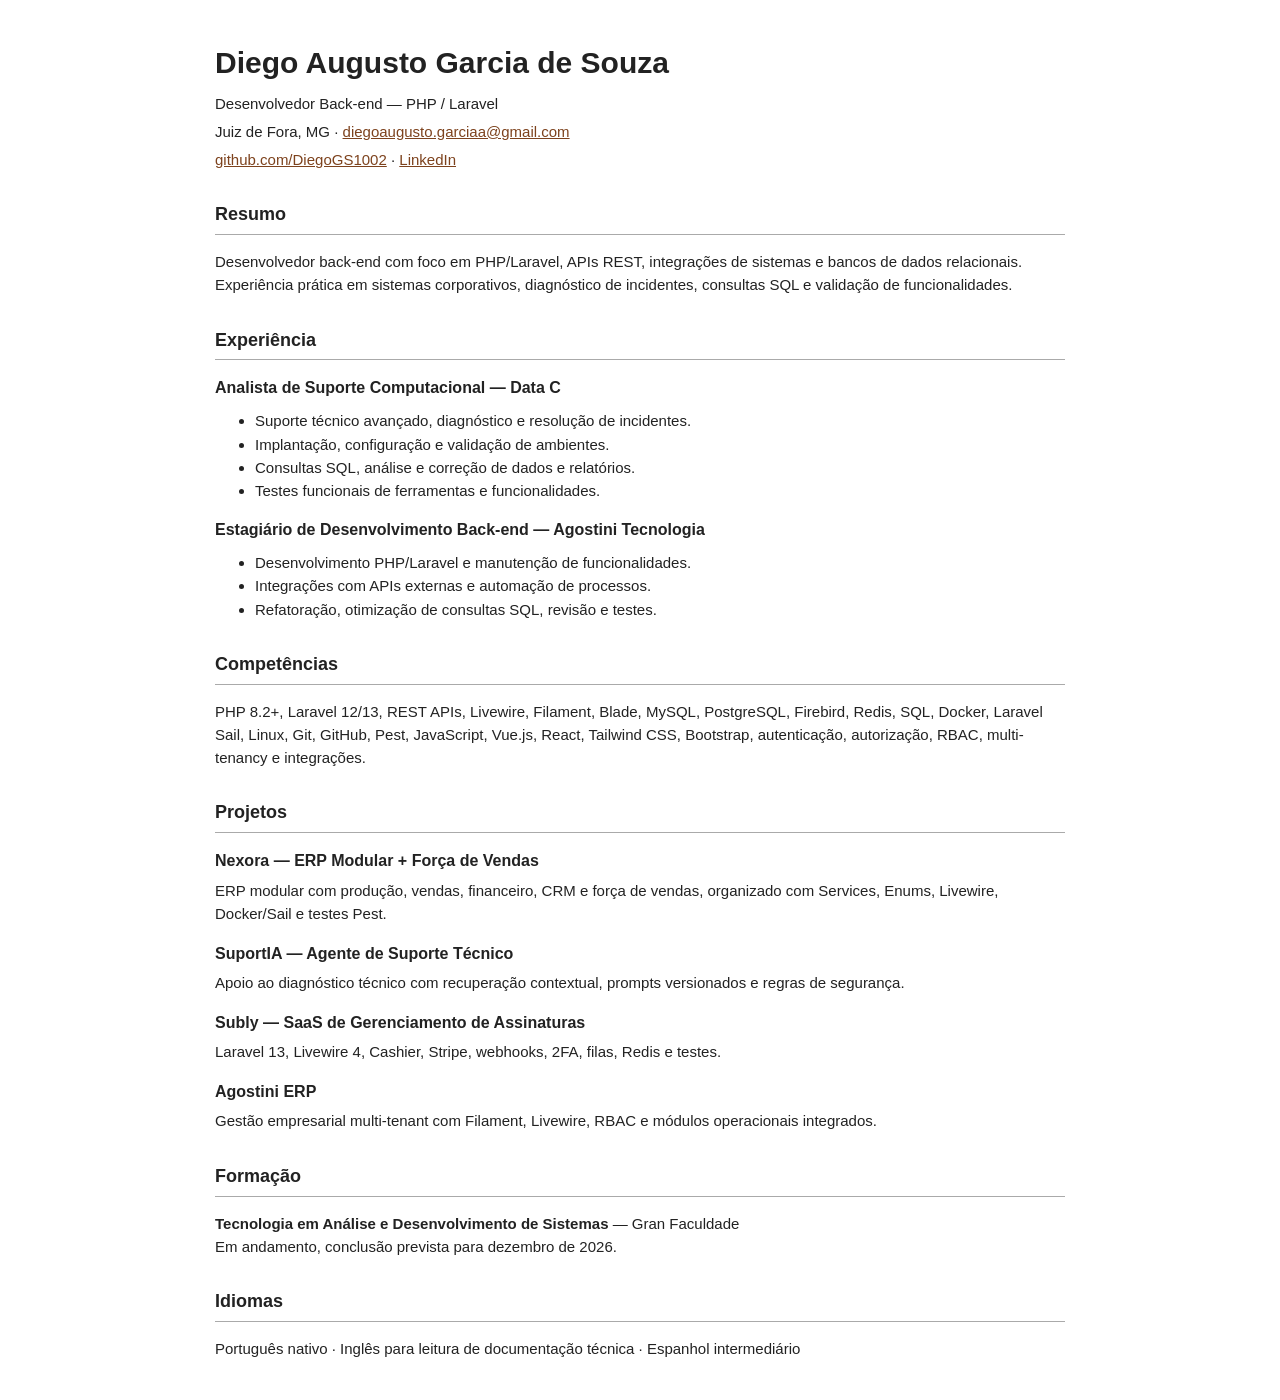
<file: assets/cv/diego-garcia-curriculo.html>
<!doctype html>
<html lang="pt-BR">
<head>
  <meta charset="utf-8">
  <meta name="viewport" content="width=device-width, initial-scale=1">
  <title>Currículo — Diego Garcia</title>
  <style>
    body{max-width:850px;margin:40px auto;padding:0 28px;color:#222;font:15px/1.55 Arial,sans-serif}h1{margin-bottom:4px}h2{margin-top:30px;padding-bottom:5px;border-bottom:1px solid #aaa;font-size:18px}h3{margin-bottom:4px;font-size:16px}p{margin:5px 0}ul{margin-top:8px}a{color:#7d421d}@media print{body{margin:0;max-width:none}a{color:inherit;text-decoration:none}}
  </style>
</head>
<body>
  <header><h1>Diego Augusto Garcia de Souza</h1><p>Desenvolvedor Back-end — PHP / Laravel</p><p>Juiz de Fora, MG · <a href="mailto:diegoaugusto.garciaa@gmail.com">diegoaugusto.garciaa@gmail.com</a></p><p><a href="https://github.com/DiegoGS1002">github.com/DiegoGS1002</a> · <a href="https://www.linkedin.com/in/diego-garcia-bb75b7288/">LinkedIn</a></p></header>
  <main>
    <section><h2>Resumo</h2><p>Desenvolvedor back-end com foco em PHP/Laravel, APIs REST, integrações de sistemas e bancos de dados relacionais. Experiência prática em sistemas corporativos, diagnóstico de incidentes, consultas SQL e validação de funcionalidades.</p></section>
    <section><h2>Experiência</h2><h3>Analista de Suporte Computacional — Data C</h3><ul><li>Suporte técnico avançado, diagnóstico e resolução de incidentes.</li><li>Implantação, configuração e validação de ambientes.</li><li>Consultas SQL, análise e correção de dados e relatórios.</li><li>Testes funcionais de ferramentas e funcionalidades.</li></ul><h3>Estagiário de Desenvolvimento Back-end — Agostini Tecnologia</h3><ul><li>Desenvolvimento PHP/Laravel e manutenção de funcionalidades.</li><li>Integrações com APIs externas e automação de processos.</li><li>Refatoração, otimização de consultas SQL, revisão e testes.</li></ul></section>
    <section><h2>Competências</h2><p>PHP 8.2+, Laravel 12/13, REST APIs, Livewire, Filament, Blade, MySQL, PostgreSQL, Firebird, Redis, SQL, Docker, Laravel Sail, Linux, Git, GitHub, Pest, JavaScript, Vue.js, React, Tailwind CSS, Bootstrap, autenticação, autorização, RBAC, multi-tenancy e integrações.</p></section>
    <section><h2>Projetos</h2><h3>Nexora — ERP Modular + Força de Vendas</h3><p>ERP modular com produção, vendas, financeiro, CRM e força de vendas, organizado com Services, Enums, Livewire, Docker/Sail e testes Pest.</p><h3>SuportIA — Agente de Suporte Técnico</h3><p>Apoio ao diagnóstico técnico com recuperação contextual, prompts versionados e regras de segurança.</p><h3>Subly — SaaS de Gerenciamento de Assinaturas</h3><p>Laravel 13, Livewire 4, Cashier, Stripe, webhooks, 2FA, filas, Redis e testes.</p><h3>Agostini ERP</h3><p>Gestão empresarial multi-tenant com Filament, Livewire, RBAC e módulos operacionais integrados.</p></section>
    <section><h2>Formação</h2><p><strong>Tecnologia em Análise e Desenvolvimento de Sistemas</strong> — Gran Faculdade<br>Em andamento, conclusão prevista para dezembro de 2026.</p></section>
    <section><h2>Idiomas</h2><p>Português nativo · Inglês para leitura de documentação técnica · Espanhol intermediário</p></section>
  </main>
</body>
</html>
</file>
